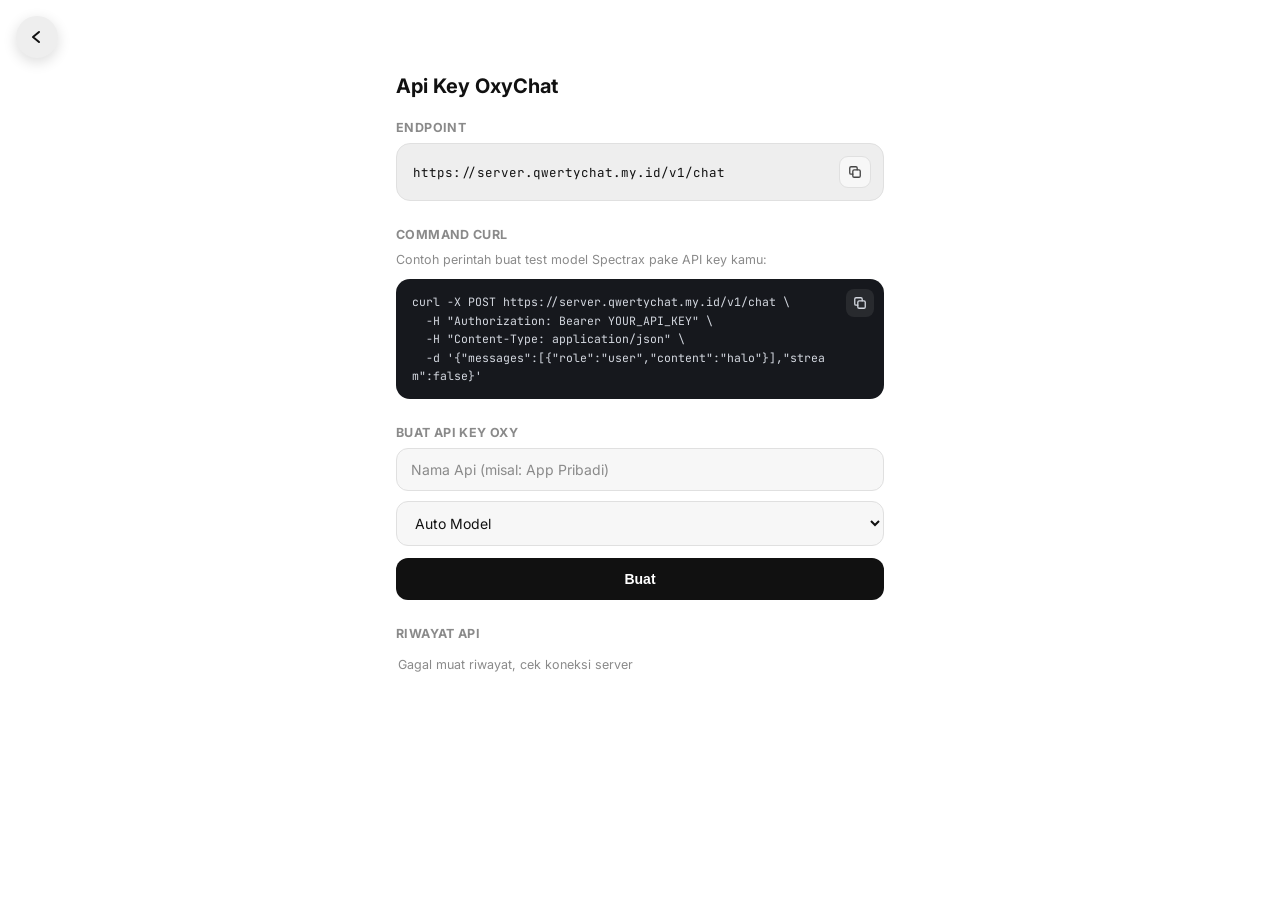
<file: chat/CreateApikey/index.html>
<!DOCTYPE html>
<html lang="id">
<head>
<meta charset="UTF-8">
<meta name="viewport" content="width=device-width, initial-scale=1.0, maximum-scale=1.0">
<title>Api Key OxyChat</title>
<link rel="stylesheet" href="style.css">
</head>
<body>

<button id="back-btn" onclick="goBack()" aria-label="Kembali">
  <svg width="18" height="18" viewBox="0 0 18 18" fill="none" stroke="currentColor" stroke-width="2" stroke-linecap="round" stroke-linejoin="round"><path d="M11 4l-6 5 6 5"/></svg>
</button>

<h1>Api Key OxyChat</h1>

<div class="section-label">Endpoint</div>
<div id="endpoint-box">
  <span id="endpoint-text"></span>
  <button id="endpoint-copy-btn" onclick="copyEndpoint()">
    <svg width="14" height="14" viewBox="0 0 16 16" fill="none" stroke="currentColor" stroke-width="1.5" stroke-linecap="round" stroke-linejoin="round"><rect x="5.5" y="5.5" width="8.5" height="8.5" rx="1.5"/><path d="M10.5 5.5V3.5A1.5 1.5 0 009 2H3.5A1.5 1.5 0 002 3.5V9a1.5 1.5 0 001.5 1.5h2"/></svg>
  </button>
</div>

<div class="section-label">Command cURL</div>
<div class="desc">Contoh perintah buat test model Spectrax pake API key kamu:</div>
<div id="curl-box">
  <pre id="curl-code"></pre>
  <button id="curl-copy-btn" onclick="copyCurl()">
    <svg width="14" height="14" viewBox="0 0 16 16" fill="none" stroke="currentColor" stroke-width="1.5" stroke-linecap="round" stroke-linejoin="round"><rect x="5.5" y="5.5" width="8.5" height="8.5" rx="1.5"/><path d="M10.5 5.5V3.5A1.5 1.5 0 009 2H3.5A1.5 1.5 0 002 3.5V9a1.5 1.5 0 001.5 1.5h2"/></svg>
  </button>
</div>

<div class="section-label">Buat Api Key Oxy</div>
<input id="name-input" type="text" placeholder="Nama Api (misal: App Pribadi)" maxlength="60" autocomplete="off">
<select id="model-select"></select>
<button id="create-btn" onclick="createApiKey()">Buat</button>

<div id="result-box">
  <div id="result-value"></div>
  <button id="result-copy-btn" onclick="copyResult()">
    <svg width="15" height="15" viewBox="0 0 16 16" fill="none" stroke="currentColor" stroke-width="1.6" stroke-linecap="round" stroke-linejoin="round"><rect x="5.5" y="5.5" width="8.5" height="8.5" rx="1.5"/><path d="M10.5 5.5V3.5A1.5 1.5 0 009 2H3.5A1.5 1.5 0 002 3.5V9a1.5 1.5 0 001.5 1.5h2"/></svg>
  </button>
</div>

<div class="section-label">Riwayat Api</div>
<div id="history-list"></div>

<div id="toast"></div>

<script src="script.js"></script>
</body>
</html>
</file>
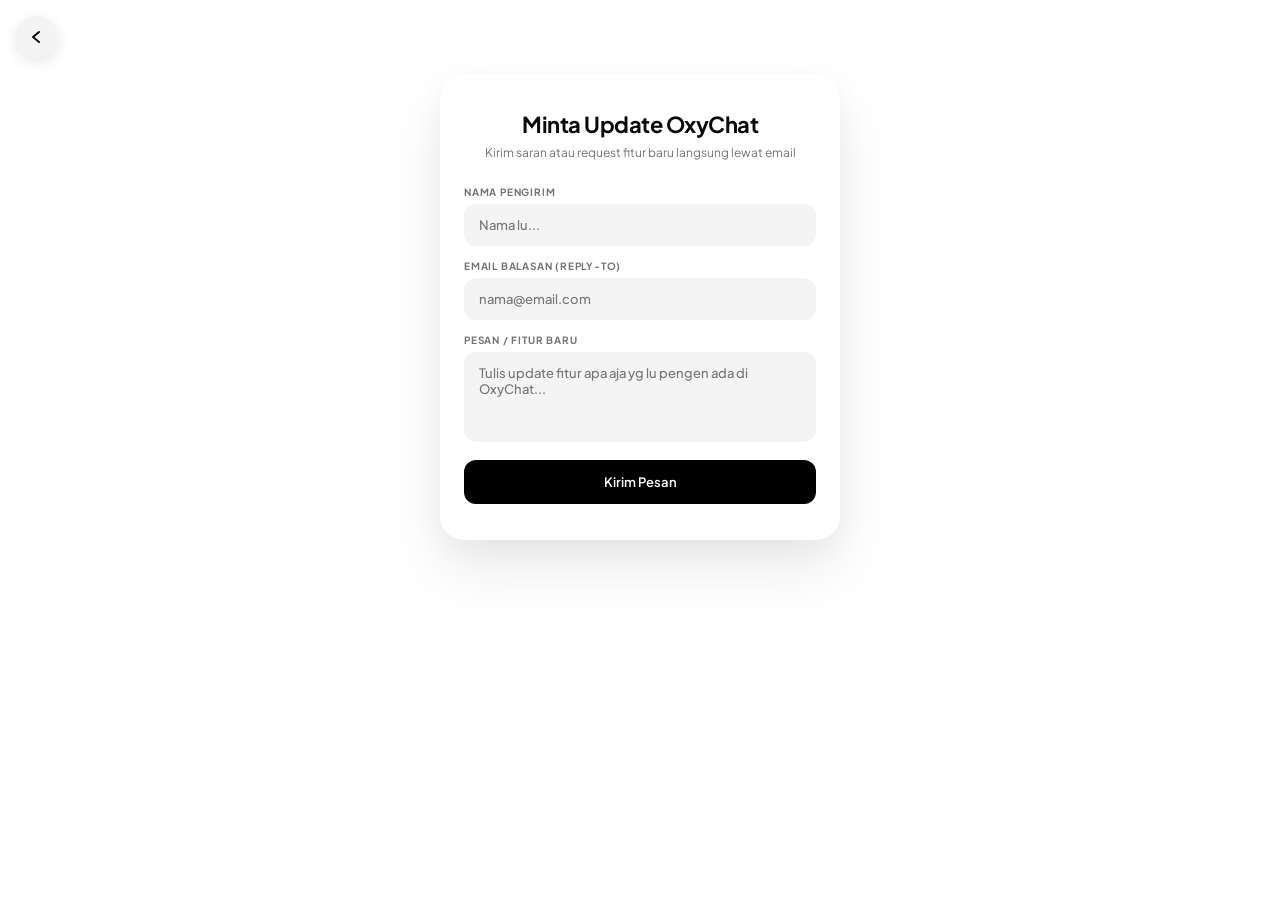
<file: chat/Request-Update/index.html>
<!DOCTYPE html>
<html lang="id">
<head>
    <meta charset="UTF-8">
    <!-- Kunci layar biar ga bisa digeser atau di-pinch zoom -->
    <meta name="viewport" content="width=device-width, initial-scale=1.0, maximum-scale=1.0, user-scalable=no">
    <title>Request Update OxyChat</title>
    <link rel="stylesheet" href="style.css">
</head>
<body>

    <button id="back-btn" onclick="goBack()" aria-label="Kembali">
      <svg width="18" height="18" viewBox="0 0 18 18" fill="none" stroke="currentColor" stroke-width="2" stroke-linecap="round" stroke-linejoin="round"><path d="M11 4l-6 5 6 5"/></svg>
    </button>

    <div class="container">
        <div class="header">
            <h1>Minta Update OxyChat</h1>
            <p>Kirim saran atau request fitur baru langsung lewat email</p>
        </div>

        <div id="limitInfo" class="limit-info">
            Pesan Berhasil Terkirim! (Maksimal 1 kali kirim)
        </div>

        <form id="emailForm">
            <!-- Key lu udah aktif di sini -->
            <input type="hidden" name="access_key" value="a0fdb913-6b84-4d5c-b3ba-8adc01c9e010">

            <div class="form-group">
                <label for="senderName">Nama Pengirim</label>
                <input type="text" name="name" id="senderName" class="form-control" placeholder="Nama lu..." required autocomplete="off">
            </div>

            <div class="form-group">
                <label for="email">Email Balasan (Reply-To)</label>
                <input type="email" name="email" id="email" class="form-control" placeholder="nama@email.com" required autocomplete="off">
            </div>

            <div class="form-group" style="display: none;">
                <input type="text" name="subject" id="subject" value="Request Update OxyChat" required readonly>
            </div>

            <div class="form-group">
                <label for="message">Pesan / Fitur Baru</label>
                <textarea name="message" id="message" class="form-control" placeholder="Tulis update fitur apa aja yg lu pengen ada di OxyChat..." required></textarea>
            </div>

            <input type="checkbox" name="botcheck" class="hidden" style="display: none;">

            <button type="submit" class="btn-submit" id="btnSubmit">
                Kirim Pesan
            </button>
        </form>
    </div>

    <!-- Full Screen Overlay (Loading & Success) -->
    <div id="loadingOverlay" class="overlay">
        <div class="overlay-content">
            <!-- Loading State -->
            <div id="loadingState">
                <div class="loader"></div>
                <div class="loading-text">Sedang Mengirim...</div>
            </div>
            
            <!-- Success Centang State -->
            <div id="successState" class="success-state">
                <svg class="checkmark-svg" viewBox="0 0 52 52">
                    <circle class="checkmark-circle" cx="26" cy="26" r="25" />
                    <path class="checkmark-check" fill="none" d="M14.1 27.2l7.1 7.2 16.7-16.8"/>
                </svg>
                <div class="success-title">Pesan Berhasil Terkirim!</div>
                <div class="success-desc">Rencana update lu udah masuk ke email bidzqwerty@gmail.com</div>
                <button type="button" class="btn-done" id="btnDone">Selesai</button>
            </div>
        </div>
    </div>

    <!-- Pop-up Summary Detail Baru (UI Kecil di Tengah) -->
    <div id="summaryOverlay" class="overlay">
        <div class="overlay-content">
            <div class="summary-card">
                <h2>Rincian Request</h2>
                
                <div class="summary-item">
                    <span class="summary-label">Nama Pengguna</span>
                    <span class="summary-value" id="sumName">-</span>
                </div>

                <div class="summary-item">
                    <span class="summary-label">Email</span>
                    <span class="summary-value" id="sumEmail">-</span>
                </div>

                <div class="summary-item">
                    <span class="summary-label">Subject</span>
                    <span class="summary-value" id="sumSubject">-</span>
                </div>

                <div class="summary-item">
                    <span class="summary-label">Pesan</span>
                    <div class="summary-message-box" id="sumMessage">-</div>
                </div>

                <button type="button" class="btn-close-summary" id="btnCloseSummary">Tutup</button>
            </div>
        </div>
    </div>

    <script src="script.js"></script>
</body>
</html>
</file>
<file: chat/CreateApikey/style.css>
@import url('https://fonts.googleapis.com/css2?family=Inter:wght@300;400;500;600;700&family=JetBrains+Mono:wght@400;500&display=swap');

:root {
  --bg: #ffffff;
  --surface: #f7f7f7;
  --surface2: #eeeeee;
  --border: #e0e0e0;
  --border2: #d6d6d6;
  --text: #111111;
  --text-dim: #444444;
  --text-muted: #8a8a8a;
  --accent: #111111;
  --accent-hover: #2a2a2a;
  --accent-fg: #ffffff;
  --danger: #ef4444;
}
* { box-sizing: border-box; }
html, body {
  margin: 0; padding: 0; height: 100%;
  background: var(--bg); color: var(--text);
  font-family: 'Inter', sans-serif;
  -webkit-tap-highlight-color: transparent;
}
body {
  padding: calc(max(16px, env(safe-area-inset-top, 16px)) + 58px) 16px 48px;
  max-width: 520px; margin: 0 auto;
}

#back-btn {
  position: fixed; z-index: 10;
  top: max(16px, env(safe-area-inset-top, 16px));
  left: 16px;
  width: 42px; height: 42px; border-radius: 50%;
  background: var(--surface2); border: none; cursor: pointer;
  color: var(--text); display: flex; align-items: center; justify-content: center;
  box-shadow: 0 4px 14px rgba(0,0,0,0.14);
  transition: background 0.12s;
}
#back-btn:hover { background: var(--border2); }

h1 { font-size: 20px; font-weight: 700; margin: 0 0 22px; }

.section-label {
  font-size: 12.5px; font-weight: 700; color: var(--text-muted);
  text-transform: uppercase; letter-spacing: 0.03em; margin: 26px 0 8px;
}
.section-label:first-of-type { margin-top: 0; }
.desc { font-size: 12.5px; color: var(--text-muted); line-height: 1.55; margin-bottom: 10px; }

#endpoint-box {
  display: flex; align-items: center; gap: 10px;
  background: var(--surface2); border: 1px solid var(--border);
  border-radius: 14px; padding: 12px 12px 12px 16px;
}
#endpoint-text {
  flex: 1; font-family: 'JetBrains Mono', monospace; font-size: 12.5px;
  color: var(--text); word-break: break-all;
}
#endpoint-copy-btn {
  flex-shrink: 0; width: 32px; height: 32px; border-radius: 9px;
  background: var(--surface); border: 1px solid var(--border);
  color: var(--text-dim); cursor: pointer;
  display: flex; align-items: center; justify-content: center; transition: background 0.12s;
}
#endpoint-copy-btn:hover { background: var(--border); }

#curl-box {
  position: relative; background: #16181d; border-radius: 14px; padding: 14px 44px 14px 16px;
}
#curl-code {
  margin: 0; font-family: 'JetBrains Mono', monospace; font-size: 11.5px; line-height: 1.6;
  color: #d4d8e0; white-space: pre-wrap; word-break: break-all;
}
#curl-copy-btn {
  position: absolute; top: 10px; right: 10px; width: 28px; height: 28px; border-radius: 8px;
  background: rgba(255,255,255,0.08); border: none; color: #d4d8e0; cursor: pointer;
  display: flex; align-items: center; justify-content: center; transition: background 0.12s;
}
#curl-copy-btn:hover { background: rgba(255,255,255,0.16); }

#name-input, #model-select {
  width: 100%; box-sizing: border-box; padding: 12px 14px; border-radius: 12px;
  border: 1.5px solid var(--border); background: var(--surface);
  font-family: 'Inter', sans-serif; font-size: 14px; color: var(--text);
  outline: none; transition: border-color 0.12s;
}
#name-input:focus, #model-select:focus { border-color: var(--accent); }
#name-input::placeholder { color: var(--text-muted); }
#model-select { margin-top: 10px; }
#create-btn {
  width: 100%; margin-top: 12px; background: var(--accent); color: var(--accent-fg); border: none;
  border-radius: 12px; padding: 13px 0; font-size: 14px; font-weight: 700; cursor: pointer;
  transition: background 0.12s, opacity 0.12s;
}
#create-btn:hover { background: var(--accent-hover); }
#create-btn:disabled { opacity: 0.55; cursor: default; }

#result-box {
  display: none; margin-top: 14px; background: var(--surface); border: 1.5px solid var(--accent);
  border-radius: 14px; padding: 14px; align-items: center; gap: 10px;
}
#result-box.show { display: flex; }
#result-value {
  flex: 1; min-width: 0; font-family: 'JetBrains Mono', monospace; font-size: 12px;
  color: var(--text); word-break: break-all;
}
#result-copy-btn {
  flex-shrink: 0; width: 34px; height: 34px; border-radius: 10px; background: var(--accent);
  border: none; color: var(--accent-fg); cursor: pointer; display: flex; align-items: center; justify-content: center;
}

.history-item {
  display: flex; align-items: center; gap: 12px; padding: 12px 14px; border-radius: 14px;
  background: var(--surface); border: 1px solid var(--border); margin-bottom: 8px;
}
.history-text { flex: 1; min-width: 0; }
.history-name { font-size: 13.5px; font-weight: 600; color: var(--text); }
.history-meta { font-size: 11px; color: var(--text-muted); font-family: 'JetBrains Mono', monospace; margin-top: 2px; word-break: break-all; }
.history-del-btn {
  flex-shrink: 0; width: 30px; height: 30px; border-radius: 9px; background: none;
  border: none; color: var(--text-muted); cursor: pointer; display: flex; align-items: center; justify-content: center;
  transition: background 0.12s, color 0.12s;
}
.history-del-btn:hover { background: rgba(239,68,68,0.1); color: var(--danger); }
#history-empty { font-size: 12.5px; color: var(--text-muted); padding: 8px 2px; }

#toast {
  position: fixed; left: 50%; bottom: 28px; transform: translateX(-50%) translateY(20px);
  background: #1c1c1e; color: #fff; font-size: 13px; padding: 10px 18px; border-radius: 12px;
  opacity: 0; pointer-events: none; transition: opacity 0.2s, transform 0.2s; z-index: 50;
  max-width: calc(100% - 32px); text-align: center;
}
#toast.show { opacity: 1; transform: translateX(-50%) translateY(0); }
</file>
<file: chat/Request-Update/style.css>
@import url('https://fonts.googleapis.com/css2?family=Plus+Jakarta+Sans:wght@300;400;500;600;700&display=swap');

        :root {
            --bg-primary: #ffffff;
            --text-primary: #09090b;
            --text-secondary: #71717a;
            --border-color: #e4e4e7;
            --input-bg: #f4f4f5;
            --accent: #000000;
            --radius-lg: 24px;
            --radius-md: 12px;
            --transition: all 0.4s cubic-bezier(0.16, 1, 0.3, 1);
        }

        * {
            margin: 0;
            padding: 0;
            box-sizing: border-box;
            font-family: 'Plus Jakarta Sans', sans-serif;
            -webkit-user-select: none;
            user-select: none;
        }

        input, textarea {
            -webkit-user-select: text;
            user-select: text;
        }

        html, body {
            width: 100%;
            min-height: 100%;
            background-color: var(--bg-primary);
            color: var(--text-primary);
        }

        body {
            display: flex;
            align-items: center;
            justify-content: center;
            padding: calc(max(16px, env(safe-area-inset-top, 16px)) + 58px) 16px 40px;
        }

        #back-btn {
            position: fixed; z-index: 10;
            top: max(16px, env(safe-area-inset-top, 16px));
            left: 16px;
            width: 42px; height: 42px; border-radius: 50%;
            background: var(--input-bg); border: none; cursor: pointer;
            color: var(--text-primary); display: flex; align-items: center; justify-content: center;
            box-shadow: 0 4px 14px rgba(0,0,0,0.10);
            transition: background 0.12s;
        }
        #back-btn:hover { background: var(--border-color); }

        /* Container Tanpa Border + Soft Black Glow */
        .container {
            width: 100%;
            max-width: 400px;
            background: var(--bg-primary);
            border: none;
            border-radius: var(--radius-lg);
            padding: 36px 24px;
            box-shadow: 
                0 10px 30px rgba(0, 0, 0, 0.04),
                0 30px 60px rgba(0, 0, 0, 0.08);
            z-index: 1;
            position: relative;
        }

        .header {
            margin-bottom: 24px;
            text-align: center;
        }

        .header h1 {
            font-size: 22px;
            font-weight: 700;
            letter-spacing: -0.5px;
            color: var(--text-primary);
            margin-bottom: 6px;
        }

        .header p {
            font-size: 12px;
            color: var(--text-secondary);
            line-height: 1.5;
        }

        .form-group {
            margin-bottom: 14px;
        }

        .form-group label {
            display: block;
            font-size: 10px;
            font-weight: 700;
            text-transform: uppercase;
            letter-spacing: 0.8px;
            color: var(--text-secondary);
            margin-bottom: 6px;
        }

        .form-control {
            width: 100%;
            background: var(--input-bg);
            border: 1px solid transparent;
            border-radius: var(--radius-md);
            padding: 12px 14px;
            color: var(--text-primary);
            font-size: 13px;
            font-weight: 500;
            transition: var(--transition);
            outline: none;
        }

        .form-control:focus {
            background: var(--bg-primary);
            border-color: var(--accent);
            box-shadow: 0 0 0 1px var(--accent);
        }

        .form-control:disabled {
            opacity: 0.5;
            cursor: not-allowed;
            background: var(--input-bg);
        }

        textarea.form-control {
            resize: none;
            min-height: 90px;
        }

        .btn-submit {
            width: 100%;
            background: var(--accent);
            color: var(--bg-primary);
            border: none;
            border-radius: var(--radius-md);
            padding: 14px;
            font-size: 13px;
            font-weight: 600;
            cursor: pointer;
            transition: var(--transition);
            display: flex;
            align-items: center;
            justify-content: center;
            margin-top: 6px;
        }

        .btn-submit:hover:not(:disabled) {
            background: #27272a;
        }

        .btn-submit:disabled {
            background: var(--border-color);
            color: #a1a1aa;
            cursor: not-allowed;
        }

        /* Full Screen Overlay */
        .overlay {
            position: fixed;
            top: 0;
            left: 0;
            width: 100%;
            height: 100%;
            background: rgba(255, 255, 255, 0.98);
            backdrop-filter: blur(8px);
            -webkit-backdrop-filter: blur(8px);
            z-index: 100;
            display: flex;
            align-items: center;
            justify-content: center;
            opacity: 0;
            pointer-events: none;
            transition: opacity 0.4s ease;
        }

        .overlay.active {
            opacity: 1;
            pointer-events: auto;
        }

        .overlay-content {
            text-align: center;
            width: 90%;
            max-width: 320px;
            padding: 20px;
            display: flex;
            flex-direction: column;
            align-items: center;
            justify-content: center;
        }

        /* Loading Spinner */
        .loader {
            width: 40px;
            height: 40px;
            border: 3px solid #e4e4e7;
            border-bottom-color: var(--accent);
            border-radius: 50%;
            display: inline-block;
            animation: rotation 1s linear infinite;
            margin-bottom: 16px;
        }

        .loading-text {
            font-size: 14px;
            font-weight: 600;
            color: var(--text-primary);
        }

        /* Animasi Centang Premium */
        .success-state {
            display: none;
            animation: fadeIn 0.4s ease forwards;
            width: 100%;
        }

        @keyframes fadeIn {
            from { opacity: 0; transform: scale(0.95); }
            to { opacity: 1; transform: scale(1); }
        }

        .checkmark-svg {
            width: 64px;
            height: 64px;
            display: block;
            margin: 0 auto 20px;
        }

        .checkmark-circle {
            stroke-dasharray: 166;
            stroke-dashoffset: 166;
            stroke-width: 2;
            stroke: var(--accent);
            fill: none;
            animation: stroke 0.6s cubic-bezier(0.65, 0, 0.45, 1) forwards;
        }

        .checkmark-check {
            transform-origin: 50% 50%;
            stroke-dasharray: 48;
            stroke-dashoffset: 48;
            stroke: var(--accent);
            stroke-width: 3;
            animation: stroke 0.3s cubic-bezier(0.65, 0, 0.45, 1) 0.5s forwards;
        }

        @keyframes stroke {
            100% { stroke-dashoffset: 0; }
        }

        .success-title {
            font-size: 18px;
            font-weight: 700;
            color: var(--text-primary);
            margin-bottom: 8px;
        }

        .success-desc {
            font-size: 12px;
            color: var(--text-secondary);
            line-height: 1.5;
            margin-bottom: 24px;
        }

        .btn-done {
            background: var(--accent);
            color: var(--bg-primary);
            border: none;
            padding: 12px 30px;
            border-radius: 20px;
            font-size: 13px;
            font-weight: 600;
            cursor: pointer;
            transition: var(--transition);
        }

        .btn-done:hover {
            background: #27272a;
        }

        /* UI Pop-up Detail Kecil di Tengah (Summary Card) */
        .summary-card {
            background: var(--bg-primary);
            width: 100%;
            padding: 24px;
            border-radius: var(--radius-lg);
            text-align: left;
            box-shadow: 
                0 10px 30px rgba(0, 0, 0, 0.04),
                0 20px 40px rgba(0, 0, 0, 0.08);
            animation: fadeIn 0.4s cubic-bezier(0.16, 1, 0.3, 1) forwards;
        }

        .summary-card h2 {
            font-size: 16px;
            font-weight: 700;
            margin-bottom: 18px;
            text-align: center;
            letter-spacing: -0.3px;
        }

        .summary-item {
            margin-bottom: 12px;
        }

        .summary-label {
            display: block;
            font-size: 9px;
            font-weight: 700;
            text-transform: uppercase;
            letter-spacing: 0.5px;
            color: var(--text-secondary);
            margin-bottom: 3px;
        }

        .summary-value {
            font-size: 13px;
            font-weight: 500;
            color: var(--text-primary);
            word-break: break-all;
        }

        .summary-message-box {
            font-size: 13px;
            font-weight: 500;
            color: var(--text-primary);
            background: var(--input-bg);
            padding: 10px 12px;
            border-radius: var(--radius-md);
            max-height: 100px;
            overflow-y: auto;
            white-space: pre-wrap;
            word-break: break-word;
            touch-action: pan-y; /* Izinin scroll dalam box pesan */
        }

        .btn-close-summary {
            width: 100%;
            background: var(--accent);
            color: var(--bg-primary);
            border: none;
            border-radius: var(--radius-md);
            padding: 12px;
            font-size: 13px;
            font-weight: 600;
            cursor: pointer;
            transition: var(--transition);
            margin-top: 14px;
        }

        .btn-close-summary:hover {
            background: #27272a;
        }

        /* Banner Limit Form di BG */
        .limit-info {
            background: var(--input-bg);
            border: none;
            color: var(--text-secondary);
            padding: 10px;
            border-radius: 10px;
            font-size: 11px;
            text-align: center;
            margin-bottom: 14px;
            font-weight: 500;
            display: none;
        }

        @keyframes rotation {
            0% { transform: rotate(0deg); }
            100% { transform: rotate(360deg); }
        }

        /* Layar HP Pendek */
        @media (max-height: 600px) {
            .container {
                padding: 20px 20px;
            }
            .header {
                margin-bottom: 14px;
            }
            .header h1 {
                font-size: 18px;
            }
            .form-group {
                margin-bottom: 10px;
            }
            textarea.form-control {
                min-height: 70px;
            }
        }
</file>
